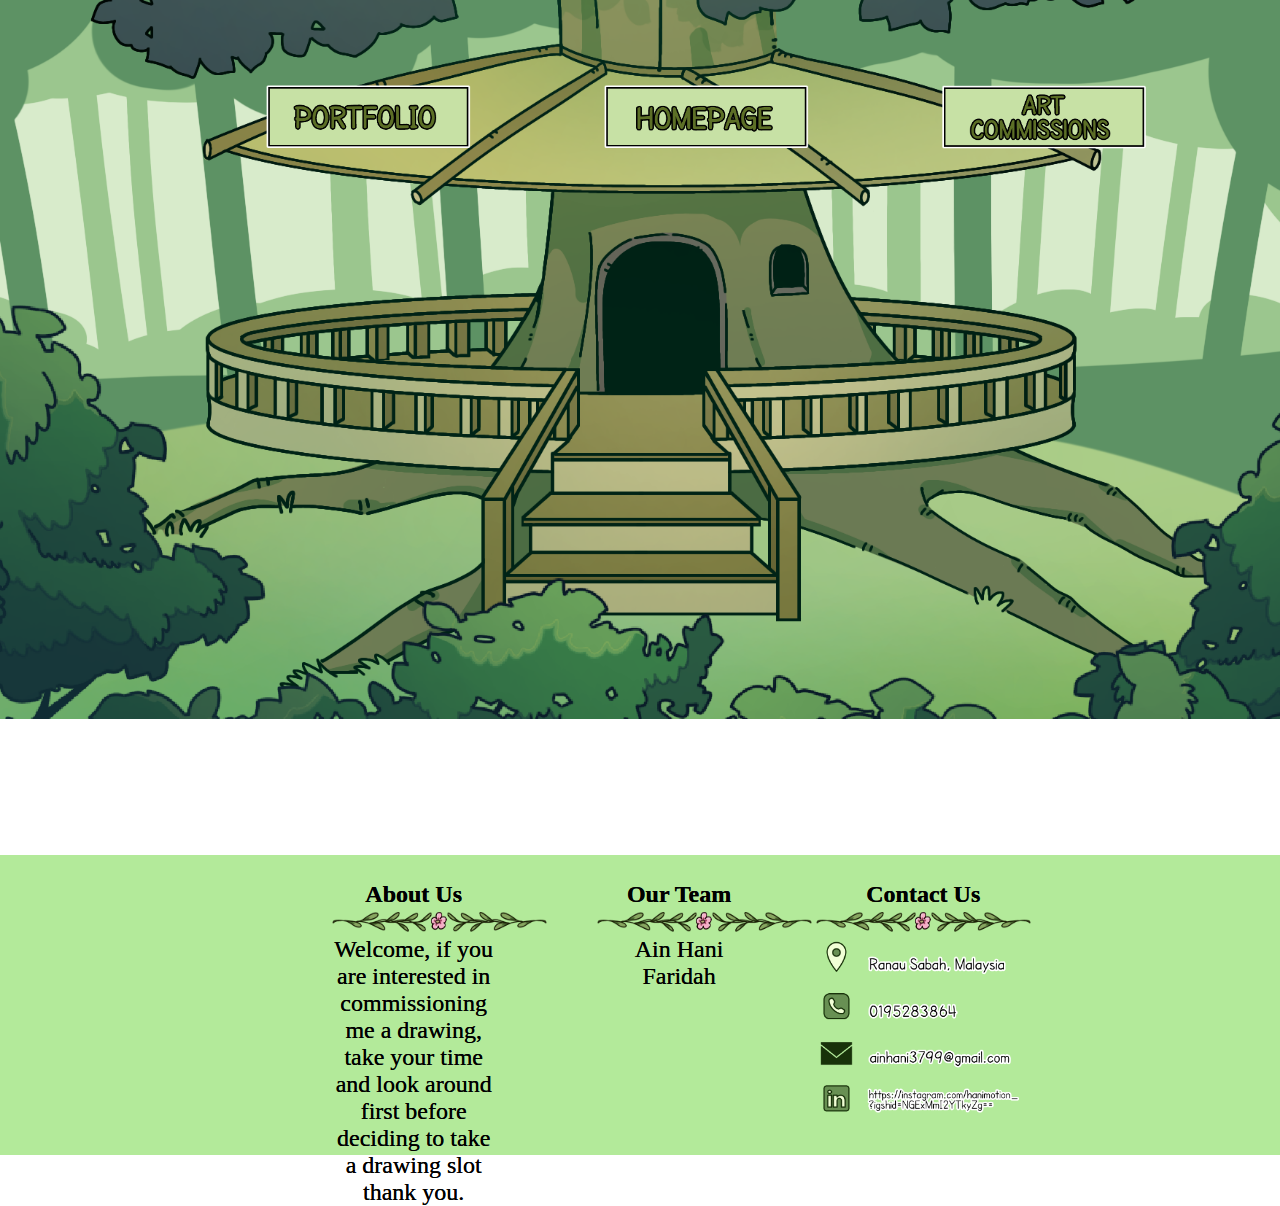
<file: Portfolio.html>
<!doctype html>
<html>
<head>
<meta charset="utf-8">
<title>homepage</title>
<link href="style.css" rel="stylesheet" type="text/css">
</head>

<body>
<div class="Header">
  <div class="Nav_box">
	<div class="Nav_button1">
	  <a href="Portfolio.html"></a>
	  </div>
    <div class="Nav_button2">
	  <a href="index.html"></a>
	  </div>
    <div class="Nav_button3">
	  <a href="Commission.html"></a>
	  </div>
  </div>
  <div class="Content_area4">

  <iframe width="560" height="315" src="https://www.youtube.com/embed/FUTj3mtKn5M" title="YouTube video player" frameborder="0" allow="accelerometer; autoplay; clipboard-write; encrypted-media; gyroscope; picture-in-picture; web-share" allowfullscreen></iframe>
  
  </div>
</div>
	
<div class="Footer">
	<div class="Footer_container">
	  <div class="FooterContent1">
		<h4>About Us</h4>
	    <img src="Infos/divider.png" width="217" height="24" alt=""/>
		  <p>Welcome, if you are interested in commissioning me a drawing, take your time and look around first before deciding to take a drawing slot thank you.</p>
		</div>
	<div class="FooterContent1">
		<h4>Our Team</h4>
	    <img src="Infos/divider.png" width="217" height="24" alt=""/>
	  <p>Ain Hani Faridah</p>  
    </div>
		<div class="FooterContent2">
		<h4>Contact Us</h4>
	    <img src="Infos/divider.png" width="217" height="24" alt=""/>
		<div class="Contact info"></div>
        </div>
    </div>
</div>
</body>
</html>
</file>
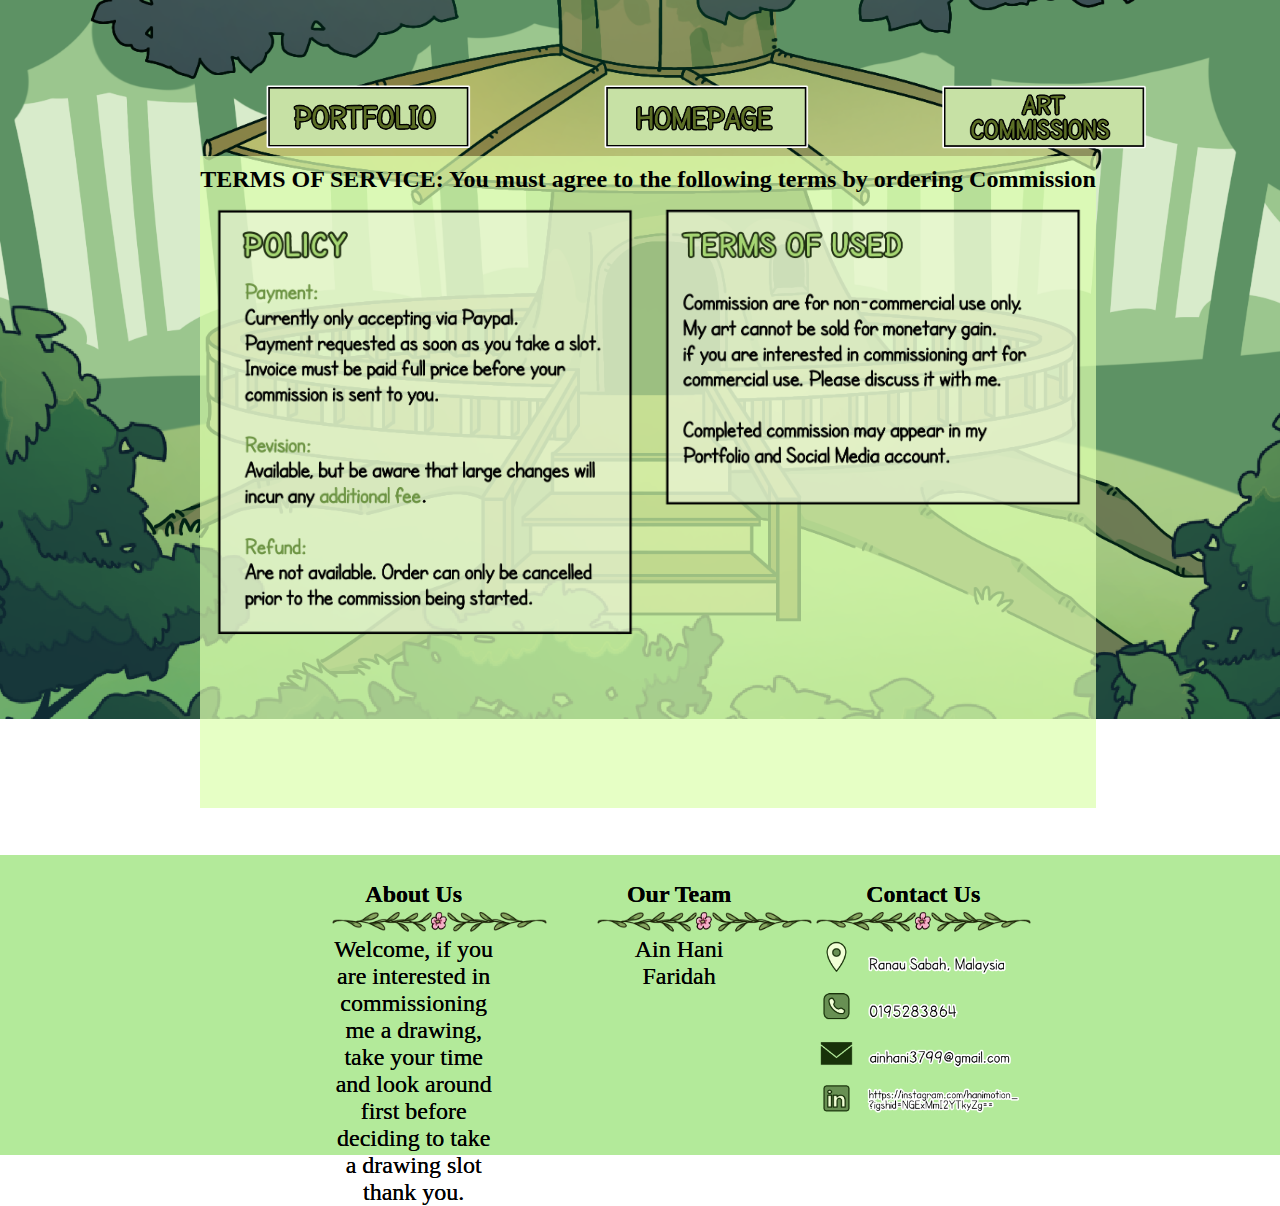
<file: Terms service.html>
<!doctype html>
<html>
<head>
<meta charset="utf-8">
<title>homepage</title>
<link href="style.css" rel="stylesheet" type="text/css">
</head>

<body>
<div class="Header">
  <div class="Nav_box">
	<div class="Nav_button1">
	  <a href="Portfolio.html">
		</a>
	  </div>
    <div class="Nav_button2">
	  <a href="index.html">
		</a>
	  </div>
    <div class="Nav_button3">
	  <a href="Commission.html"></a>
	  </div>
  </div>
  <div class="Contentarea3">
	<h4>TERMS OF SERVICE: You must agree to the following terms by ordering Commission</h4>
    <div class="TncArea">
      <div class="lefttncside"></div>
	  <div class="righttncside"></div>
    </div>
  </div>
</div>

	
<div class="Footer">
	<div class="Footer_container">
	  <div class="FooterContent1">
		<h4>About Us</h4>
	    <img src="Infos/divider.png" width="217" height="24" alt=""/>
		  <p>Welcome, if you are interested in commissioning me a drawing, take your time and look around first before deciding to take a drawing slot thank you.</p>
		</div>
	<div class="FooterContent1">
		<h4>Our Team</h4>
	    <img src="Infos/divider.png" width="217" height="24" alt=""/>
	  <p>Ain Hani Faridah</p>  
    </div>
		<div class="FooterContent2">
		<h4>Contact Us</h4>
	    <img src="Infos/divider.png" width="217" height="24" alt=""/>
		<div class="Contact info"></div>
        </div>
    </div>
</div>
</body>
</html>
</file>
<file: style.css>
@charset "utf-8";
* {
    margin: 0px;
    padding: 0px;
}
.Header {
    width: 100%;
    height: 780px;
    background-image: url(Infos/Page%20cover_.png);
    background-size: 100% auto;
    background-repeat: no-repeat;
    padding-top: 75px;
}
.Nav_box {
    width: 83%;
    height: 81px;
    display: Flex;
    margin-left: 184px;
}
.Nav_button1 {
    width: 263px;
    height: 80px;
    margin-left: 75px;
    background-size: 88% auto;
    background-repeat: no-repeat;
}
.Nav_box .Nav_button1 a {
    background-image: url(Button/btton%20portfolio.png);
    width: 217px;
    height: 87px;
    position: absolute;
    background-size: 100% auto;
}
.Nav_box .Nav_button1 a:hover  {
    background-image: url(Button/btton%20portfolio.png);
    width: 222px;
    height: 90px;
    position: absolute;
    background-size: 100% auto;
}

.Nav_button2 {
    width: 263px;
    height: 80px;
    margin-left: 75px;
    background-size: 88% auto;
    background-repeat: no-repeat;
}
.Nav_box .Nav_button2 a {
    width: 217px;
    height: 87px;
    position: absolute;
    background-image: url(Button/button%20homepage.png);
    background-size: 100% auto;
}
.Nav_box .Nav_button2 a:hover  {
    width: 222px;
    height: 90px;
    position: absolute;
    background-image: url(Button/button%20homepage.png);
    background-size: 100% auto;
}

.Nav_button3 {
    width: 263px;
    height: 80px;
    margin-left: 75px;
    background-size: 88% auto;
    background-repeat: no-repeat;
}
.Nav_box .Nav_button3 a {
    width: 217px;
    height: 87px;
    position: absolute;
    background-image: url(Button/button%20art%20commission.png);
    background-size: 100% auto;
}
.Nav_box .Nav_button3 a:hover  {
    width: 222px;
    height: 90px;
    position: absolute;
    background-image: url(Button/button%20art%20commission.png);
    background-size: 100% auto;
}
.Content_area {
    width: 81%;
    min-width: 0px;
    height: 600px;
    margin-left: 163px;
    display: flex;
}

.Content_area4 {
    width: 81%;
    min-width: 0px;
    height: 400px;
    margin-left: 163px;
    display: flex;
}
.Content_area4 iframe {
    height: 600px;
    width: 100%;
}

.LeftContent {
    width: 66%;
    height: 500px;
}
.LeftContent .Title {
    max-width: none;
    height: 73px;
    width: 100%;
}
.LeftContent p {
    width: 100%;
    height: 276px;
    color: hsla(0,0%,0%,1.00);
    font-family: "SF Cartoonist Hand";
    font-size: 35px;
    text-shadow: 1px 1px hsla(0,0%,100%,1.00);
    background-image: url(url);
    background-color: hsla(120,11%,56%,0.75);
}
.RightContent {
    width: 50%;
    height: 500px;
}
.RightContent .Profilepic {
    width: 90%;
    height: 400px;
    background-size: 87% auto;
}
.RightContent .Button4 {
    width: 100%;
    height: 101px;
    background-repeat: no-repeat;
    background-size: 77% auto;
}
.RightContent .Button4 a {
    width: 30%;
    height: 120px;
    position: absolute;
    background-image: url(Button/button%20Term%20of%20servis.png);
    background-size: 100% auto;
    background-repeat: no-repeat;
}
.RightContent .Button4 a:hover  {
    width: 35%;
    height: 171px;
    position: absolute;
    background-image: url(Button/button%20Term%20of%20servis.png);
    background-size: 100% auto;
    background-repeat: no-repeat;
}
.Footer {
    width: 100%;
    height: 300px;
    text-shadow: 0px 0px;
    background-color: hsla(101,65%,76%,1.00);
}

.Footer_container {
    width: 76%;
    height: 241px;
    display: Flex;
    padding-top: 26px;
    margin-left: 284px;
}
.FooterContent1 {
    max-width: none;
    width: 17%;
    height: 200px;
    margin-right: 53px;
    margin-left: 47px;
}
.FooterContent1 h4 {
    color: hsla(0,0%,0%,1.00);
    font-family: "SF Cartoonist Hand";
    text-align: center;
    font-size: x-large;
}
.FooterContent1 p {
    font-family: "SF Cartoonist Hand";
    color: hsla(0,0%,0%,1.00);
    text-align: center;
    font-size: 24px;
}
.Footer_container .FooterContent1 h4 {
}
.FooterContent2 h4 {
    color: hsla(0,0%,0%,1.00);
    font-family: "SF Cartoonist Hand";
    font-size: x-large;
    text-align: center;
}
.FooterContent2 .Contact.info {
    width: 100%;
    min-width: 0px;
    height: 220px;
    background-image: url(Infos/Contact.png);
    background-size: 100% auto;
    background-repeat: no-repeat;
}
.Header .Contentarea3 {
    width: 70%;
    height: 652px;
    background-color: hsla(86,100%,84%,0.71);
    margin-left: 200px;
}
.Header .Contentarea2 {
    width: 70%;
    height: 652px;
    background-color: hsla(86,100%,84%,0.71);
    margin-left: 200px;
    display: flex;
}
.Header .Contentarea3 h4 {
    text-align: center;
    color: hsla(0,0%,0%,1.00);
    font-family: "SF Cartoonist Hand";
    font-size: 24px;
    padding-top: 10px;
}
.Contentarea3 .TncArea {
    width: 100%;
    height: 559px;
    display: flex;
}
.Contentarea2 .cmArea {
    width: 100%;
    height: 559px;
    display: flex;
}
.TncArea .lefttncside {
    width: 50%;
    height: 600px;
    background-image: url(Infos/png%20policy.png);
    background-size: 100% auto;
    background-repeat: no-repeat;
}
.lefttcmside  {
    width: 50%;
    height: 400px;
    background-image: url(art%20commission/set%20a.png);
    background-size: 100% auto;
    background-repeat: no-repeat;
    margin-top: 68px;
    margin-right: 59px;
}
.rightcmcside {
    width: 50%;
    height: 500px;
    background-image: url(art%20commission/set%20b.png);
    background-size: 100% auto;
    background-repeat: no-repeat;
}

.TncArea .righttncside {
    width: 50%;
    height: 400px;
    background-image: url(Infos/png%20terms%20of%20use.png);
    background-size: 100% auto;
    background-repeat: no-repeat;
}
.cmArea .lefttcmside p {
    margin-top: 425px;
    font-family: "SF Cartoonist Hand";
    font-size: 24px;
    text-align: center;
}
.cmArea .rightcmcside p {
    margin-top: 500px;
    color: hsla(0,0%,0%,1.00);
    font-family: "SF Cartoonist Hand";
    font-size: 24px;
    text-align: center;
}
</file>
